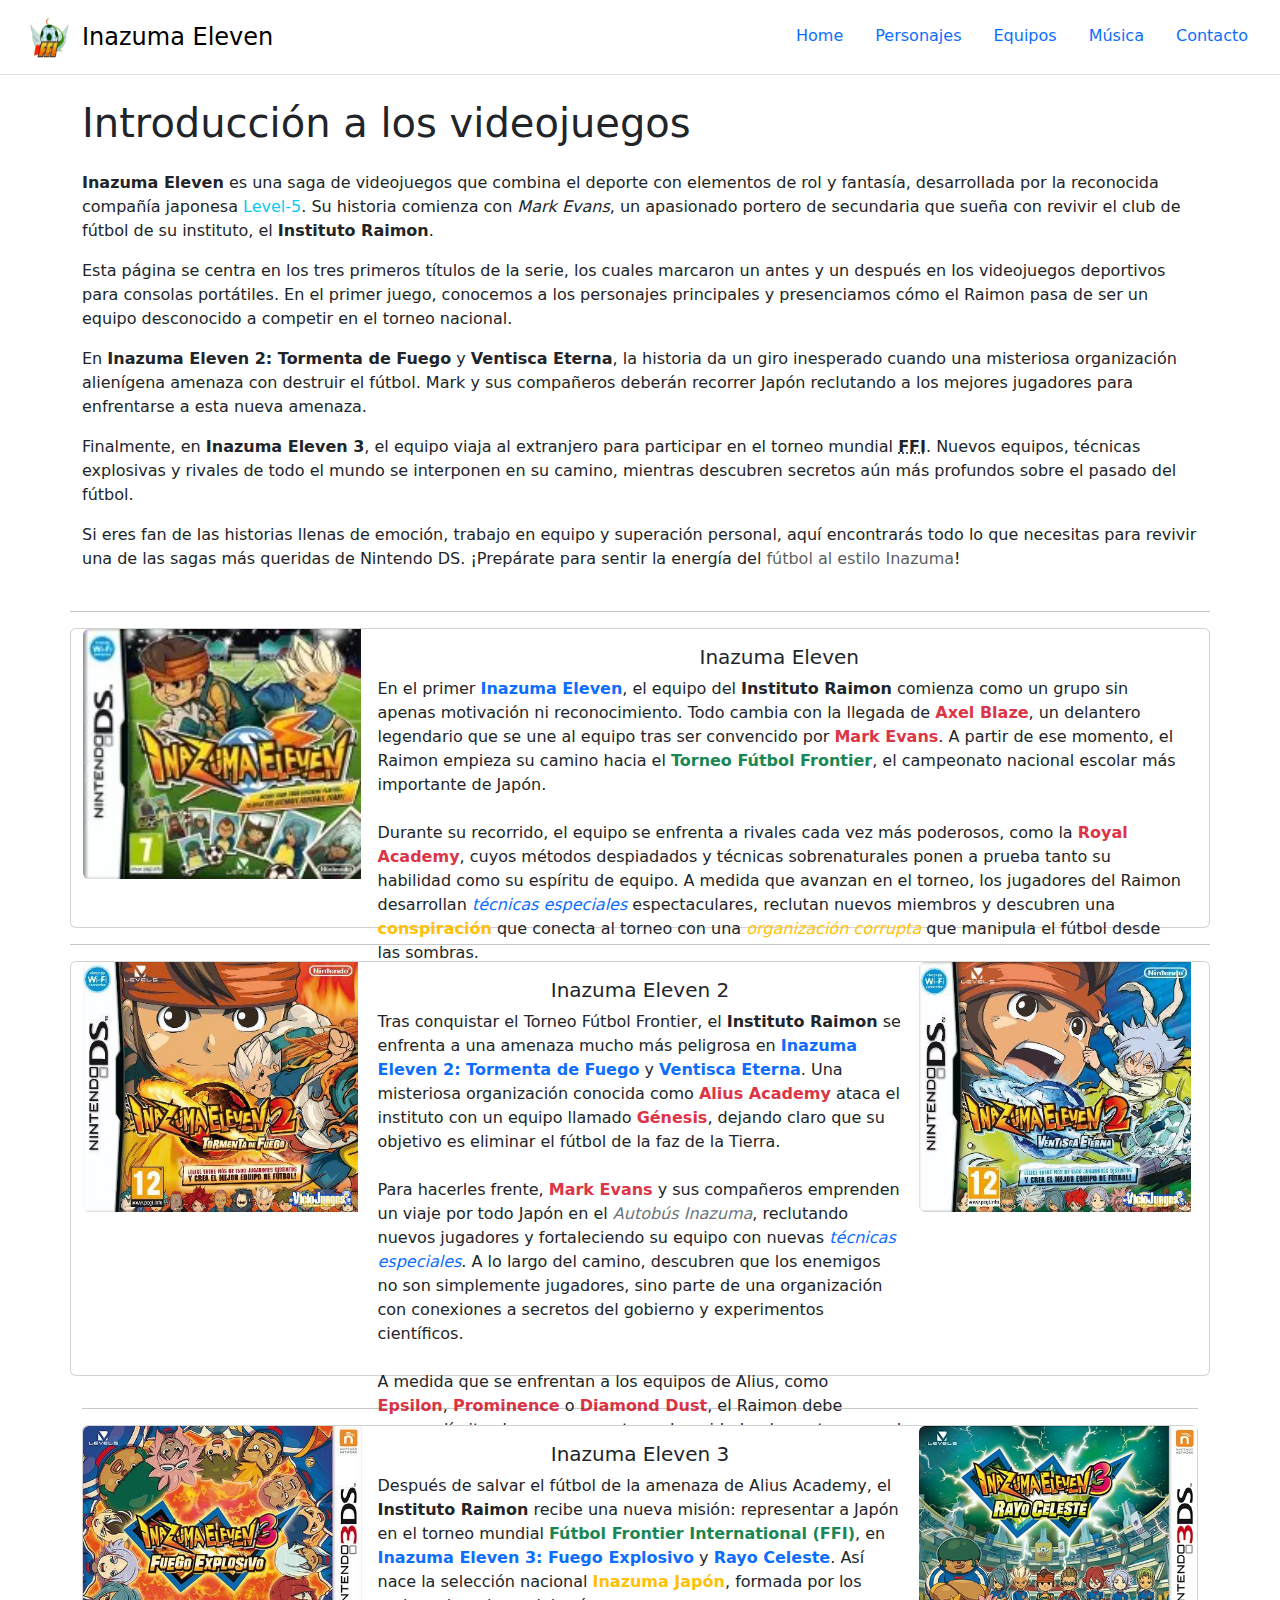
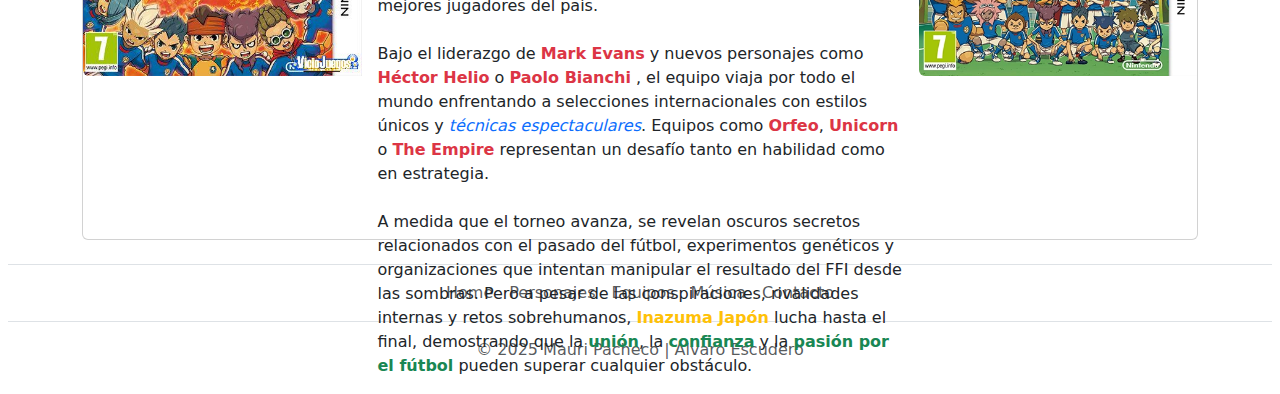
<file: index.html>
<!DOCTYPE html>
<html lang="en">

<head>
    <meta charset="UTF-8">
    <meta name="viewport" content="width=device-width, initial-scale=1.0">
    <link rel="icon" type="image/x-icon" href="img/FAVICON.png">
    <title>Inazuma Eleven</title>
    <link rel="stylesheet" href="css/bootstrap.css">
    <link rel="stylesheet" href="css/style.css">
    <script defer src="js/bootstrap.bundle.js"></script>
    <script defer src="js/script.js"></script>
</head>

<body>
    <header class="d-flex flex-wrap justify-content-center p-3 mb-4 border-bottom">
        <a href="index.html"
            class="d-flex align-items-center mb-3 mb-md-0 me-md-auto link-body-emphasis text-decoration-none">
            <img src="img/FAVICON.png" alt="Logo" width="50" height="42" class="me-2 mx-2">
            <span class="fs-4">Inazuma Eleven</span>
        </a>
        <ul class="nav nav-pills">
            <li class="nav-item">
                <a href="index.html" class="nav-link" aria-current="page">Home</a>
            </li>
            <li class="nav-item">
                <a href="personajes.html" class="nav-link">Personajes</a>
            </li>
            <li class="nav-item">
                <a href="equipos.html" class="nav-link">Equipos</a>
            </li>
            <li class="nav-item">
                <a href="musica.html" class="nav-link">Música</a>
            </li>
            <li class="nav-item">
                <a href="contacto.html" class="nav-link">Contacto</a>
            </li>
        </ul>
    </header>

    <main class="container">
        <div class="row">
            <h1>Introducción a los videojuegos</h1>
            <section class="my-3 mb-4">
                <p>
                    <span class="fw-semibold">Inazuma Eleven</span> es una saga de videojuegos que combina el deporte
                    con elementos de rol y fantasía, desarrollada por la reconocida compañía japonesa <a
                        href="https://www.level5.co.jp/vision2023/en/"
                        class="text-info text-decoration-none">Level-5</a>. Su historia comienza con <span
                        class="fst-italic">Mark
                        Evans</span>, un apasionado portero de secundaria que sueña con revivir el club de fútbol de su
                    instituto, el <span class="fw-semibold">Instituto Raimon</span>.
                </p>
                <p>
                    Esta página se centra en los tres primeros títulos de
                    la serie, los cuales marcaron un antes y un después en los videojuegos deportivos para consolas
                    portátiles. En el primer juego, conocemos a los personajes principales y presenciamos cómo el Raimon
                    pasa de ser un equipo desconocido a competir en el torneo nacional.
                </p>
                <p>
                    En <span class="fw-bold">Inazuma Eleven 2: Tormenta de Fuego</span> y <span class="fw-bold">Ventisca
                        Eterna</span>, la historia da un giro inesperado cuando una misteriosa organización alienígena
                    amenaza con destruir el fútbol. Mark y sus compañeros deberán recorrer Japón reclutando a los
                    mejores jugadores para enfrentarse a esta nueva amenaza.
                </p>
                <p>
                    Finalmente, en <span class="fw-bold">Inazuma Eleven 3</span>, el equipo viaja al extranjero para
                    participar en el torneo mundial <abbr class="fw-bold"
                        title="Fútbol Frontier Interncacional">FFI</abbr>.
                    Nuevos equipos, técnicas explosivas y rivales de todo el mundo se interponen en su camino, mientras
                    descubren secretos aún más profundos sobre el pasado del fútbol.
                </p>
                <p>
                    Si eres fan de las historias llenas de emoción, trabajo en equipo y superación personal, aquí
                    encontrarás todo lo que necesitas para revivir una de las sagas más queridas de Nintendo DS.
                    ¡Prepárate para sentir la energía del <span class="text-muted">fútbol al estilo Inazuma</span>!
                </p>
            </section>
        </div>

        <div class="row">
            <hr>
            <div class="card mb-3" style="max-height: 300px;">
                <div class="row g-0">
                    <div class="col-md-3">
                        <img src="img/Carátulas/inazumaEleven1.webp" class="inazuma1 img-fluid rounded-start"
                            alt="inazuma1">
                    </div>
                    <div class="col-md-9">
                        <div class="card-body">
                            <h5 class="card-title text-center">Inazuma Eleven</h5>
                            <p class="card-text">
                                En el primer <span class="fw-bold text-primary">Inazuma Eleven</span>, el equipo del
                                <span class="fw-bold">Instituto Raimon</span> comienza como un grupo sin apenas
                                motivación ni reconocimiento.
                                Todo cambia con la llegada de <span class="fw-bold text-danger">Axel Blaze</span>, un
                                delantero legendario
                                que se une al equipo tras ser convencido por <span class="fw-bold text-danger">Mark
                                    Evans</span>.
                                A partir de ese momento, el Raimon empieza su camino hacia el <span
                                    class="fw-bold text-success">Torneo Fútbol Frontier</span>,
                                el campeonato nacional escolar más importante de Japón.
                                <br><br>
                                Durante su recorrido, el equipo se enfrenta a rivales cada vez más poderosos, como la
                                <span class="fw-bold text-danger">Royal Academy</span>, cuyos métodos despiadados y
                                técnicas sobrenaturales ponen a prueba tanto su habilidad como su espíritu de equipo.
                                A medida que avanzan en el torneo, los jugadores del Raimon desarrollan
                                <span class="fst-italic text-primary">técnicas especiales</span> espectaculares,
                                reclutan nuevos
                                miembros y descubren una <span class="fw-bold text-warning">conspiración</span> que
                                conecta al torneo con una <span class="fst-italic text-warning">organización
                                    corrupta</span>
                                que manipula el fútbol desde las sombras.
                            </p>
                        </div>
                    </div>
                </div>
            </div>

            <hr>
            <div class="card mb-3" style="max-height: 415px;">
                <div class="row g-0">
                    <div class="col-md-3">
                        <img src="img/Carátulas/TormentaDeFuego.jpg""
                            class=" inazuma2 img-fluid rounded-start" alt="inazuma1">
                    </div>
                    <div class="col-md-6">
                        <div class="card-body">
                            <h5 class="card-title text-center">Inazuma Eleven 2</h5>
                            <p class="card-text">
                                Tras conquistar el Torneo Fútbol Frontier, el <span class="fw-bold">Instituto
                                    Raimon</span>
                                se enfrenta a una amenaza mucho más peligrosa en <span
                                    class="fw-bold text-primary">Inazuma Eleven 2: Tormenta de Fuego</span>
                                y <span class="fw-bold text-primary">Ventisca Eterna</span>. Una misteriosa organización
                                conocida como <span class="fw-bold text-danger">Alius Academy</span> ataca el instituto
                                con un equipo llamado <span class="fw-bold text-danger">Génesis</span>, dejando claro
                                que su objetivo es eliminar el fútbol de la faz de la Tierra.
                                <br><br>
                                Para hacerles frente, <span class="fw-bold text-danger">Mark Evans</span> y sus
                                compañeros emprenden un viaje por todo Japón en el <span
                                    class="fst-italic text-secondary">Autobús Inazuma</span>,
                                reclutando nuevos jugadores y fortaleciendo su equipo con nuevas <span
                                    class="fst-italic text-primary">técnicas especiales</span>.
                                A lo largo del camino, descubren que los enemigos no son simplemente jugadores, sino
                                parte de una organización
                                con conexiones a secretos del gobierno y experimentos científicos.
                                <br><br>
                                A medida que se enfrentan a los equipos de Alius, como <span
                                    class="fw-bold text-danger">Epsilon</span>,
                                <span class="fw-bold text-danger">Prominence</span> o <span
                                    class="fw-bold text-danger">Diamond Dust</span>,
                                el Raimon debe superar límites humanos, mantener la unidad y demostrar que el verdadero
                                poder del fútbol nace del
                                <span class="text-success fw-bold">trabajo en equipo</span> y la <span
                                    class="text-success fw-bold">pasión</span>.
                            </p>
                        </div>
                    </div>
                    <div class="col-md-3">
                        <img src="img/Carátulas/VentiscaEterna.jpg""
                            class=" inazuma2 img-fluid rounded-start" alt="inazuma1">
                    </div>
                </div>
            </div>
        </div>
        <hr>
        <div class="card mb-3" style="max-height: 415px;">
            <div class="row g-0">
                <div class="col-md-3">
                    <img src="img/Carátulas/FuegoExplosivo.jpg" class="inazuma3 img-fluid rounded-start" alt="inazuma1">
                </div>
                <div class="col-md-6">
                    <div class="card-body">
                        <h5 class="card-title text-center">Inazuma Eleven 3</h5>
                        <p class="card-text">
                            Después de salvar el fútbol de la amenaza de Alius Academy, el <span
                                class="fw-bold">Instituto Raimon</span>
                            recibe una nueva misión: representar a Japón en
                            el torneo mundial <span class="fw-bold text-success">Fútbol Frontier International
                                (FFI)</span>, en <span class="fw-bold text-primary">Inazuma Eleven 3: Fuego
                                Explosivo</span> y <span class="fw-bold text-primary">Rayo Celeste</span>. Así nace la
                            selección nacional <span class="fw-bold text-warning">Inazuma Japón</span>, formada por los
                            mejores jugadores del país.
                            <br><br>
                            Bajo el liderazgo de <span class="fw-bold text-danger">Mark Evans</span> y nuevos personajes
                            como <span class="fw-bold text-danger">Héctor Helio</span> o <span
                                class="fw-bold text-danger">Paolo Bianchi</span>
                            , el equipo viaja por todo el mundo
                            enfrentando a selecciones internacionales con estilos únicos y <span
                                class="fst-italic text-primary">técnicas espectaculares</span>. Equipos
                            como <span class="fw-bold text-danger">Orfeo</span>, <span
                                class="fw-bold text-danger">Unicorn</span>
                            o <span class="fw-bold text-danger">The Empire</span> representan un desafío tanto en
                            habilidad como en estrategia.
                            <br><br>
                            A medida que el torneo avanza, se revelan oscuros secretos relacionados con el pasado del
                            fútbol, experimentos genéticos y organizaciones que intentan manipular el resultado del FFI
                            desde las sombras. Pero a pesar de las conspiraciones, rivalidades internas y retos
                            sobrehumanos, <span class="fw-bold text-warning">Inazuma Japón</span> lucha hasta el final,
                            demostrando que la <span class="fw-bold text-success">unión</span>, la <span
                                class="fw-bold text-success">confianza</span>
                            y la <span class="fw-bold text-success">pasión por el fútbol</span> pueden superar cualquier
                            obstáculo.
                        </p>
                    </div>
                </div>
                <div class="col-md-3">
                    <img src="img/Carátulas/RayoCeleste.webp""
                        class=" inazuma3 img-fluid rounded-start" alt="inazuma1">
                </div>
            </div>
        </div>
    </main>
    
    <footer class="p-2">
        <ul class="nav justify-content-center border-bottom border-top p-2 mb-3">
            <li class="nav-item"><a href="index.html" class="nav-link px-2 text-body-secondary">Home</a></li>
            <li class="nav-item"><a href="personajes.html" class="nav-link px-2 text-body-secondary">Personajes</a></li>
            <li class="nav-item"><a href="equipos.html" class="nav-link px-2 text-body-secondary">Equipos</a></li>
            <li class="nav-item"><a href="musica.html" class="nav-link px-2 text-body-secondary">Música</a></li>
            <li class="nav-item"><a href="contacto.html" class="nav-link px-2 text-body-secondary">Contacto</a></li>
        </ul>
        <p class="text-center text-body-secondary">© 2025 Mauri Pacheco | Álvaro Escudero</p>
    </footer>
</body>

</html>
</file>
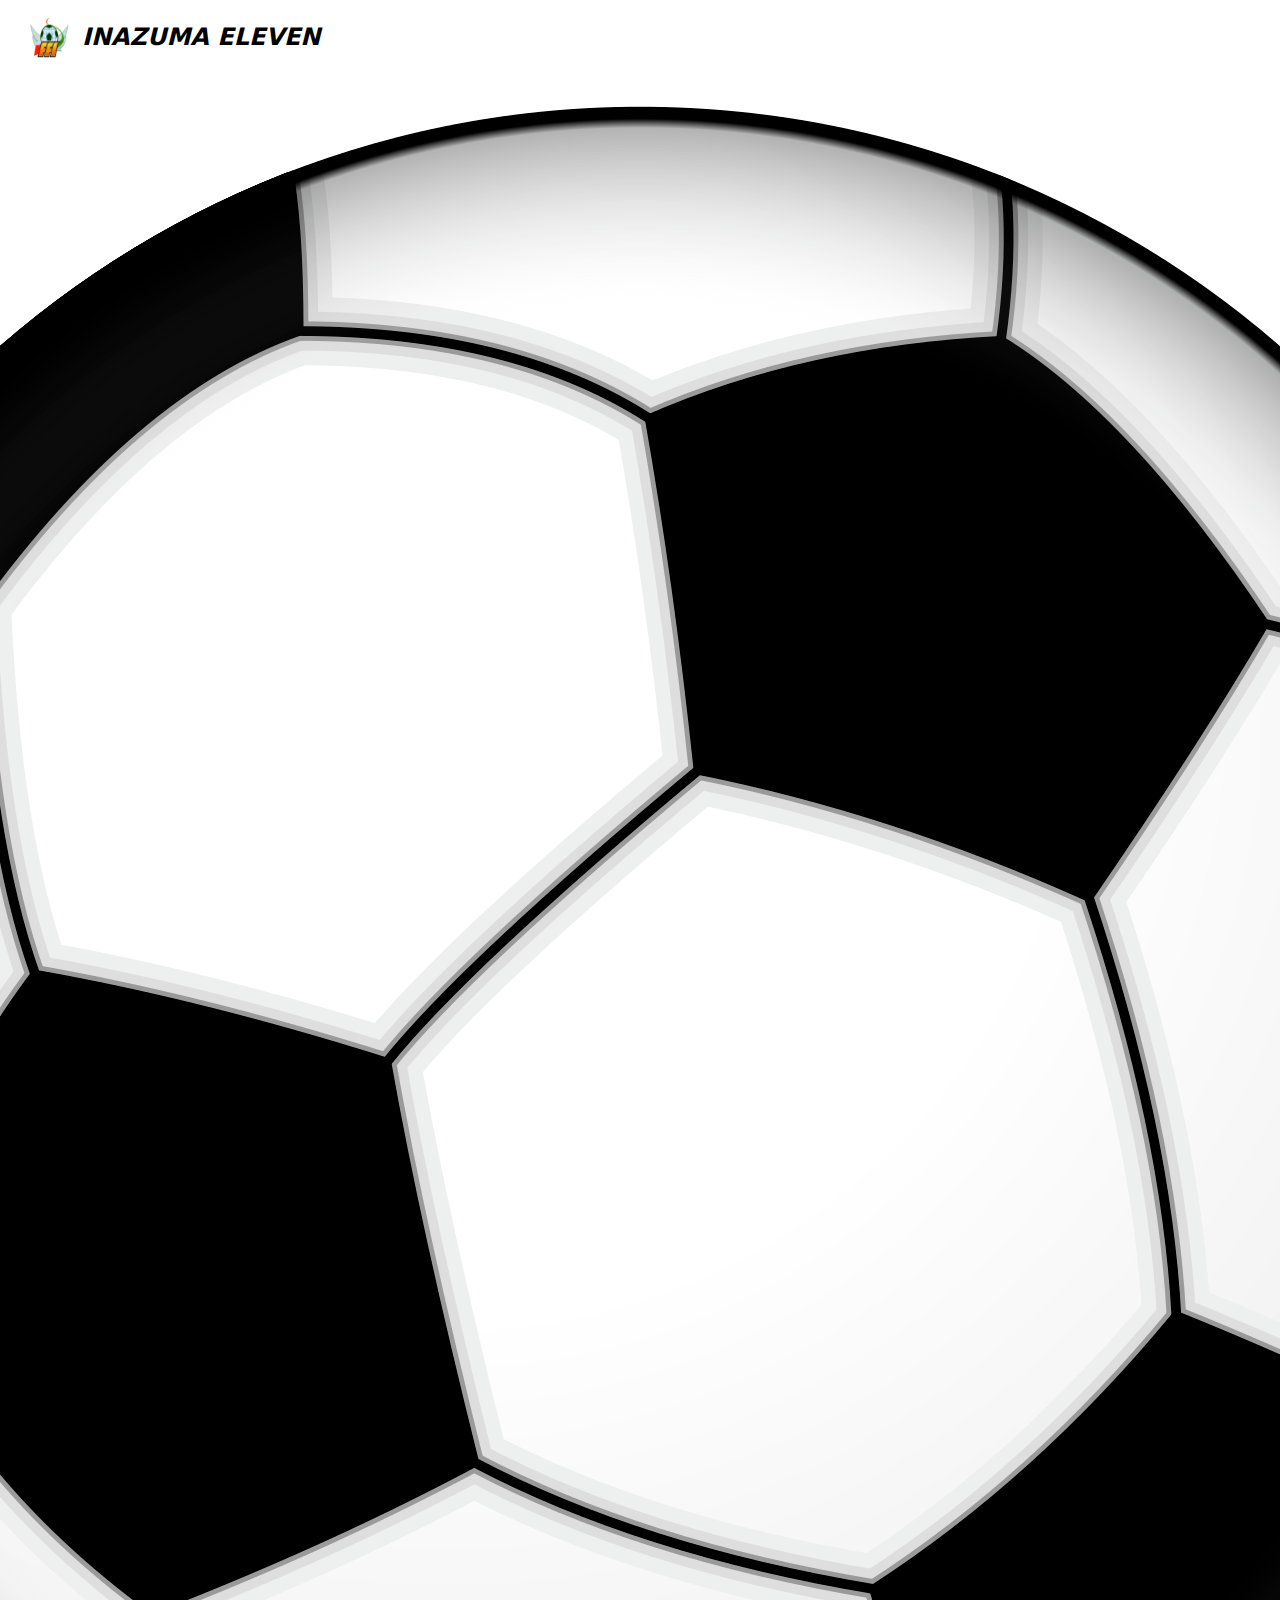
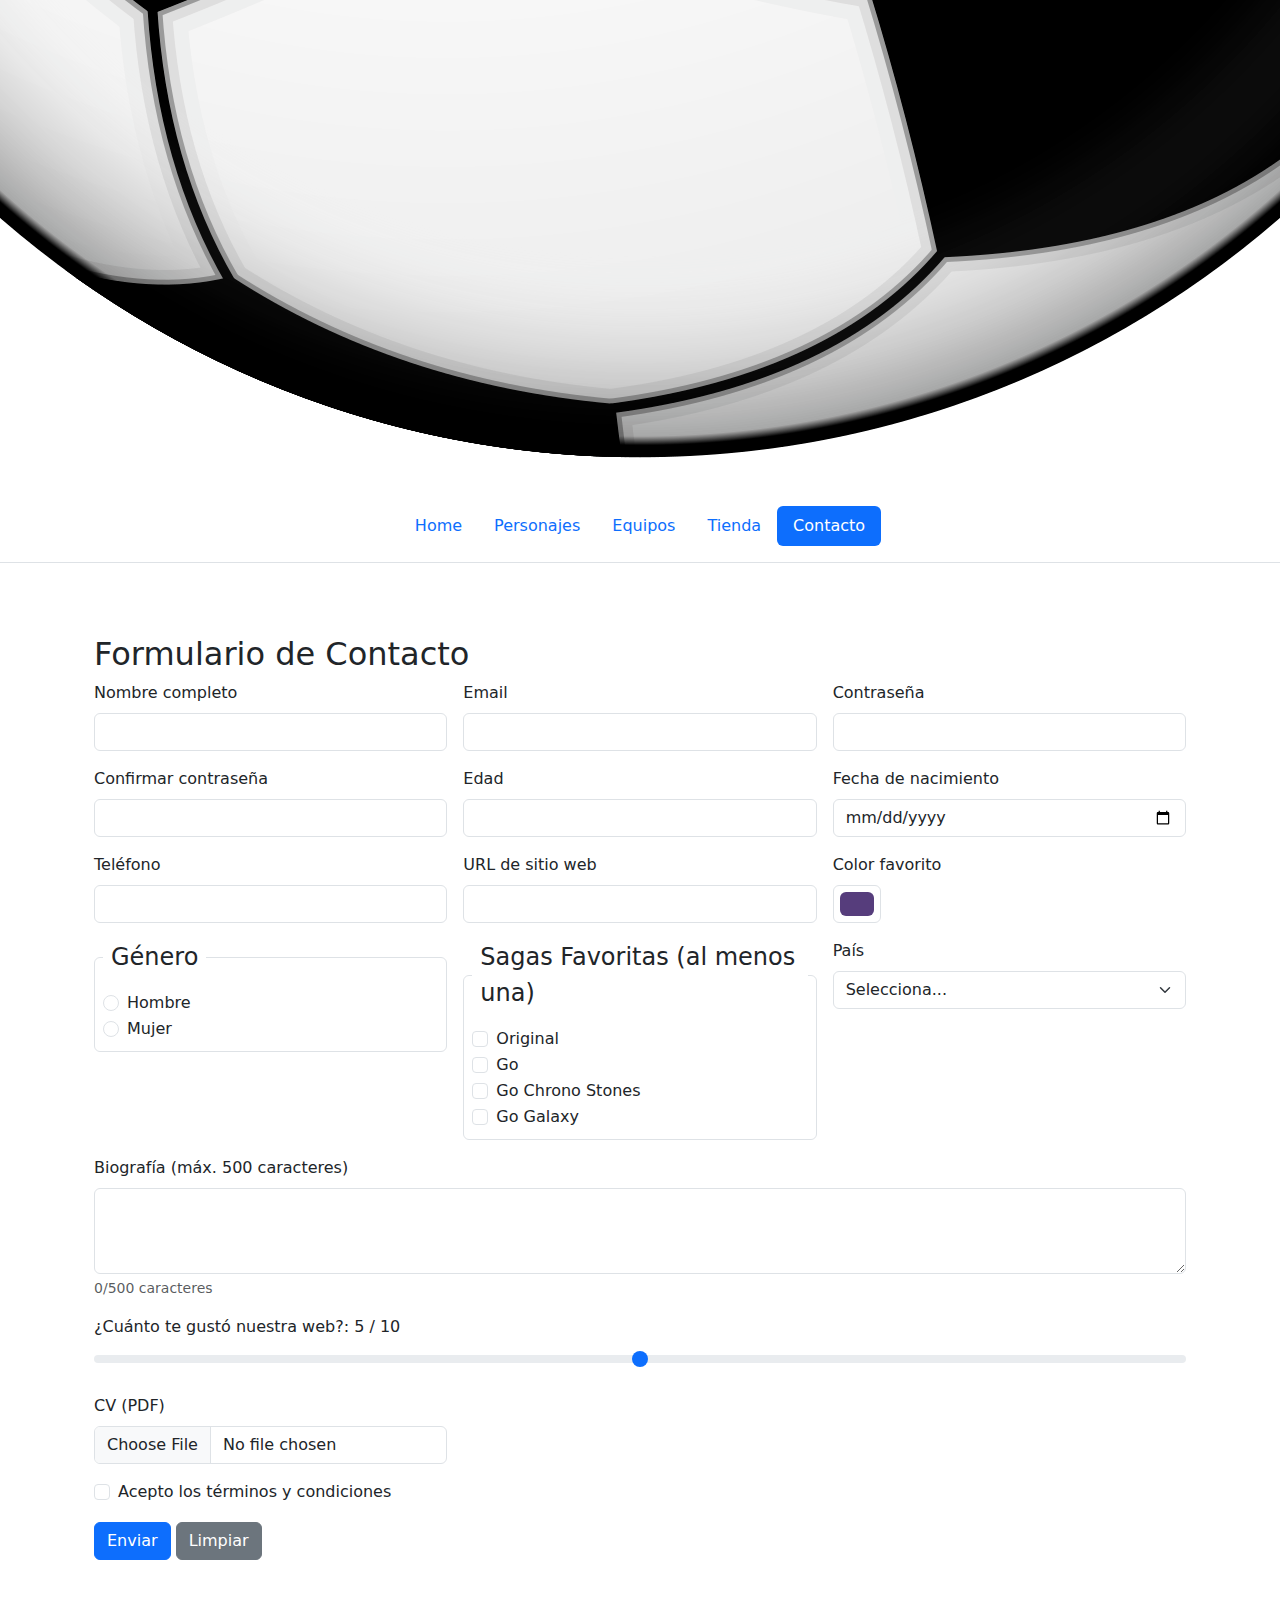
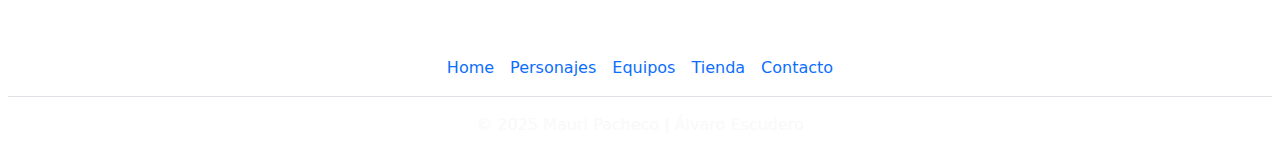
<file: contacto.html>
<!DOCTYPE html>
<html lang="en">

<head>
    <meta charset="UTF-8">
    <meta name="viewport" content="width=device-width, initial-scale=1.0">
    <link rel="icon" type="image/x-icon" href="img/FAVICON.png">
    <title>Contacto</title>
    <link rel="stylesheet" href="css/bootstrap.css">
    <link rel="stylesheet" href="css/style.css">
    <script defer src="js/bootstrap.bundle.js"></script>
    <script defer src="js/script.js"></script>
</head>

<body>
<header class="d-flex flex-wrap justify-content-center p-3 mb-4 border-bottom bg-fondo">
        <a href="index.html"
            class="d-flex align-items-center mb-3 mb-md-0 me-md-auto link-body-emphasis text-decoration-none">
            <img src="img/FAVICON.png" alt="Logo" width="50" height="42" class="me-2 mx-2">
            <span class="fs-4 fst-italic text-inazuma text-uppercase fw-bold">Inazuma Eleven</span>
        </a>
        <div class="balon-animado">
            <img src="img/Animaciones/balon.png" alt="Balón rodando" class="balon">
        </div>
        <ul class="nav nav-pills align-items-center">
            <li class="nav-item">
                <a href="index.html" class="nav-link text-link">Home</a>
            </li>
            <li class="nav-item">
                <a href="personajes.html" class="nav-link text-link">Personajes</a>
            </li>
            <li class="nav-item">
                <a href="equipos.html" class="nav-link text-link">Equipos</a>
            </li>
            <li class="nav-item">
                <a href="tienda.html" class="nav-link text-link">Tienda</a>
            </li>
            <li class="nav-item">
                <a href="contacto.html" class="nav-link active text-link">Contacto</a>
            </li>

        </ul>
    </header>

    <main>
        <div class="container my-5 p-4">
            <div class="form-container">
                <h2 class="form-title">Formulario de Contacto</h2>
                <form class="row g-3 needs-validation" novalidate>
                    <!-- Nombre completo -->
                    <div class="col-12 col-sm-12 col-md-6 col-lg-4">
                        <label for="nombre" class="form-label">Nombre completo</label>
                        <input type="text" class="form-control" id="nombre" required minlength="3">
                        <div class="invalid-feedback">
                            Por favor ingrese su nombre completo (mínimo 3 caracteres).
                        </div>
                    </div>

                    <!-- Email -->
                    <div class="col-12 col-sm-12 col-md-6 col-lg-4">
                        <label for="email" class="form-label">Email</label>
                        <input type="email" class="form-control" id="email" required>
                        <div class="invalid-feedback">
                            Por favor ingrese un email válido.
                        </div>
                    </div>

                    <!-- Contraseña -->
                    <div class="col-12 col-sm-12 col-md-6 col-lg-4">
                        <label for="pass" class="form-label">Contraseña</label>
                        <input type="password" class="form-control" id="pass" required minlength="8">
                        <div class="invalid-feedback">
                            La contraseña debe tener al menos 8 caracteres.
                        </div>
                    </div>

                    <!-- Confirmar contraseña -->
                    <div class="col-12 col-sm-12 col-md-6 col-lg-4">
                        <label for="pass2" class="form-label">Confirmar contraseña</label>
                        <input type="password" class="form-control" id="pass2" required>
                        <div class="invalid-feedback">
                            Las contraseñas no coinciden.
                        </div>
                    </div>

                    <!-- Edad -->
                    <div class="col-12 col-sm-12 col-md-6 col-lg-4">
                        <label for="edad" class="form-label">Edad</label>
                        <input type="number" class="form-control" id="edad" required min="18" max="120">
                        <div class="invalid-feedback">
                            Debe tener entre 18 y 120 años.
                        </div>
                    </div>

                    <!-- Fecha de nacimiento -->
                    <div class="col-12 col-sm-12 col-md-6 col-lg-4">
                        <label for="fecha_nac" class="form-label">Fecha de nacimiento</label>
                        <input type="date" class="form-control" id="fecha_nac" required>
                        <div class="invalid-feedback">
                            Por favor ingrese su fecha de nacimiento.
                        </div>
                    </div>

                    <!-- Teléfono -->
                    <div class="col-12 col-sm-12 col-md-6 col-lg-4">
                        <label for="telefono" class="form-label">Teléfono</label>
                        <input type="tel" class="form-control" id="telefono" pattern="[0-9]{9}">
                        <div class="invalid-feedback">
                            Ingrese un número de teléfono válido (9 dígitos).
                        </div>
                    </div>

                    <!-- URL de sitio web -->
                    <div class="col-12 col-sm-12 col-md-6 col-lg-4">
                        <label for="url" class="form-label">URL de sitio web</label>
                        <input type="url" class="form-control" id="url">
                        <div class="invalid-feedback">
                            Ingrese una URL válida (opcional).
                        </div>
                    </div>

                    <!-- Color favorito -->
                    <div class="col-12 col-sm-12 col-md-6 col-lg-4">
                        <label for="color" class="form-label">Color favorito</label>
                        <input type="color" class="form-control form-control-color" id="color" value="#563d7c">
                    </div>

                    <!-- Género -->
                    <div class="col-12 col-sm-12 col-md-6 col-lg-4">
                        <fieldset class="border p-2 rounded">
                            <legend class="float-none w-auto px-2">Género</legend>
                            <div class="form-check">
                                <input class="form-check-input" type="radio" name="genero" id="hombre" value="hombre"
                                    required>
                                <label class="form-check-label" for="hombre">
                                    Hombre
                                </label>
                            </div>
                            <div class="form-check">
                                <input class="form-check-input" type="radio" name="genero" id="mujer" value="mujer">
                                <label class="form-check-label" for="mujer">
                                    Mujer
                                </label>
                            </div>
                            
                            <div class="invalid-feedback">
                                Por favor seleccione su género.
                            </div>
                        </fieldset>
                    </div>

                    <!-- Sagas Favoritas -->
                    <div class="col-12 col-sm-12 col-md-6 col-lg-4">
                        <fieldset class="border p-2 rounded saga-fieldset">
                            <legend class="float-none w-auto px-2">Sagas Favoritas (al menos una)</legend>
                            <div class="form-check">
                                <input class="form-check-input saga" type="checkbox" id="original" value="original">
                                <label class="form-check-label" for="original">
                                    Original
                                </label>
                            </div>
                            <div class="form-check">
                                <input class="form-check-input saga" type="checkbox" id="go" value="go">
                                <label class="form-check-label" for="go">
                                    Go
                                </label>
                            </div>
                            <div class="form-check">
                                <input class="form-check-input saga" type="checkbox" id="gochronostones"
                                    value="gochronostones">
                                <label class="form-check-label" for="gochronostones">
                                    Go Chrono Stones
                                </label>
                            </div>
                            <div class="form-check">
                                <input class="form-check-input saga" type="checkbox" id="gogalaxy" value="gogalaxy">
                                <label class="form-check-label" for="gogalaxy">
                                    Go Galaxy
                                </label>
                            </div>
                            <div class="invalid-feedback">
                                Por favor seleccione al menos una saga.
                            </div>
                        </fieldset>
                    </div>

                    <!-- País -->
                    <div class="col-12 col-sm-12 col-md-6 col-lg-4">
                        <label for="pais" class="form-label">País</label>
                        <select class="form-select" id="pais" required>
                            <option value="" selected disabled>Selecciona...</option>
                            <option value="es">España</option>
                            <option value="mx">México</option>
                            <option value="ar">Argentina</option>
                            <option value="co">Colombia</option>
                            <option value="pe">Perú</option>
                            <option value="cl">Chile</option>
                            <option value="ve">Venezuela</option>
                            <option value="otro">Otro</option>
                        </select>
                        <div class="invalid-feedback">
                            Por favor seleccione un país.
                        </div>
                    </div>

                    <!-- Biografía -->
                    <div class="col-12">
                        <label for="bio" class="form-label">Biografía (máx. 500 caracteres)</label>
                        <textarea class="form-control" id="bio" rows="3" maxlength="500"></textarea>
                        <div class="form-text">
                            <span id="contador">0</span>/500 caracteres
                        </div>
                    </div>

                    <!-- Nivel de satisfacción del usuario -->
                    <div class="col-12">
                        <label for="satisfaccion" class="form-label">¿Cuánto te gustó nuestra web?: <span
                                id="satisfaccion-valor">5</span> / 10</label>
                        <input type="range" class="form-range" min="0" max="10" step="1" id="satisfaccion" value="5">
                    </div>




                    <!-- CV (PDF) -->
                    <div class="col-12 col-sm-12 col-md-6 col-lg-4">
                        <label for="cv" class="form-label">CV (PDF)</label>
                        <input type="file" class="form-control" id="cv" accept=".pdf" required>
                        <div class="invalid-feedback">
                            Por favor suba su CV en formato PDF.
                        </div>
                    </div>

                    <!-- Botones -->
                    <div class="col-12">
                        <div class="form-check">
                            <input class="form-check-input" type="checkbox" id="terminos" required>
                            <label class="form-check-label" for="terminos">
                                Acepto los términos y condiciones
                            </label>
                            <div class="invalid-feedback">
                                Debe aceptar los términos y condiciones.
                            </div>
                        </div>
                    </div>

                    <div class="col-12">
                        <button class="btn btn-primary" type="submit">Enviar</button>
                        <button class="btn btn-secondary" type="reset">Limpiar</button>
                    </div>
                </form>
            </div>
        </div>
    </main>

  <footer class="p-2 bg-fondo">
        <ul class="nav justify-content-center border-bottom p-2 mb-3">
            <li class="nav-item"><a href="index.html" class="nav-link px-2 text-link">Home</a></li>
            <li class="nav-item"><a href="personajes.html" class="nav-link px-2 text-link">Personajes</a></li>
            <li class="nav-item"><a href="equipos.html" class="nav-link px-2 text-link">Equipos</a></li>
            <li class="nav-item"><a href="tienda.html" class="nav-link px-2 text-link">Tienda</a></li>
            <li class="nav-item"><a href="contacto.html" class="nav-link px-2 text-link">Contacto</a></li>
        </ul>
        <p class="text-center text-light">© 2025 Mauri Pacheco | Álvaro Escudero</p>
    </footer>
</body>

</html>
</file>
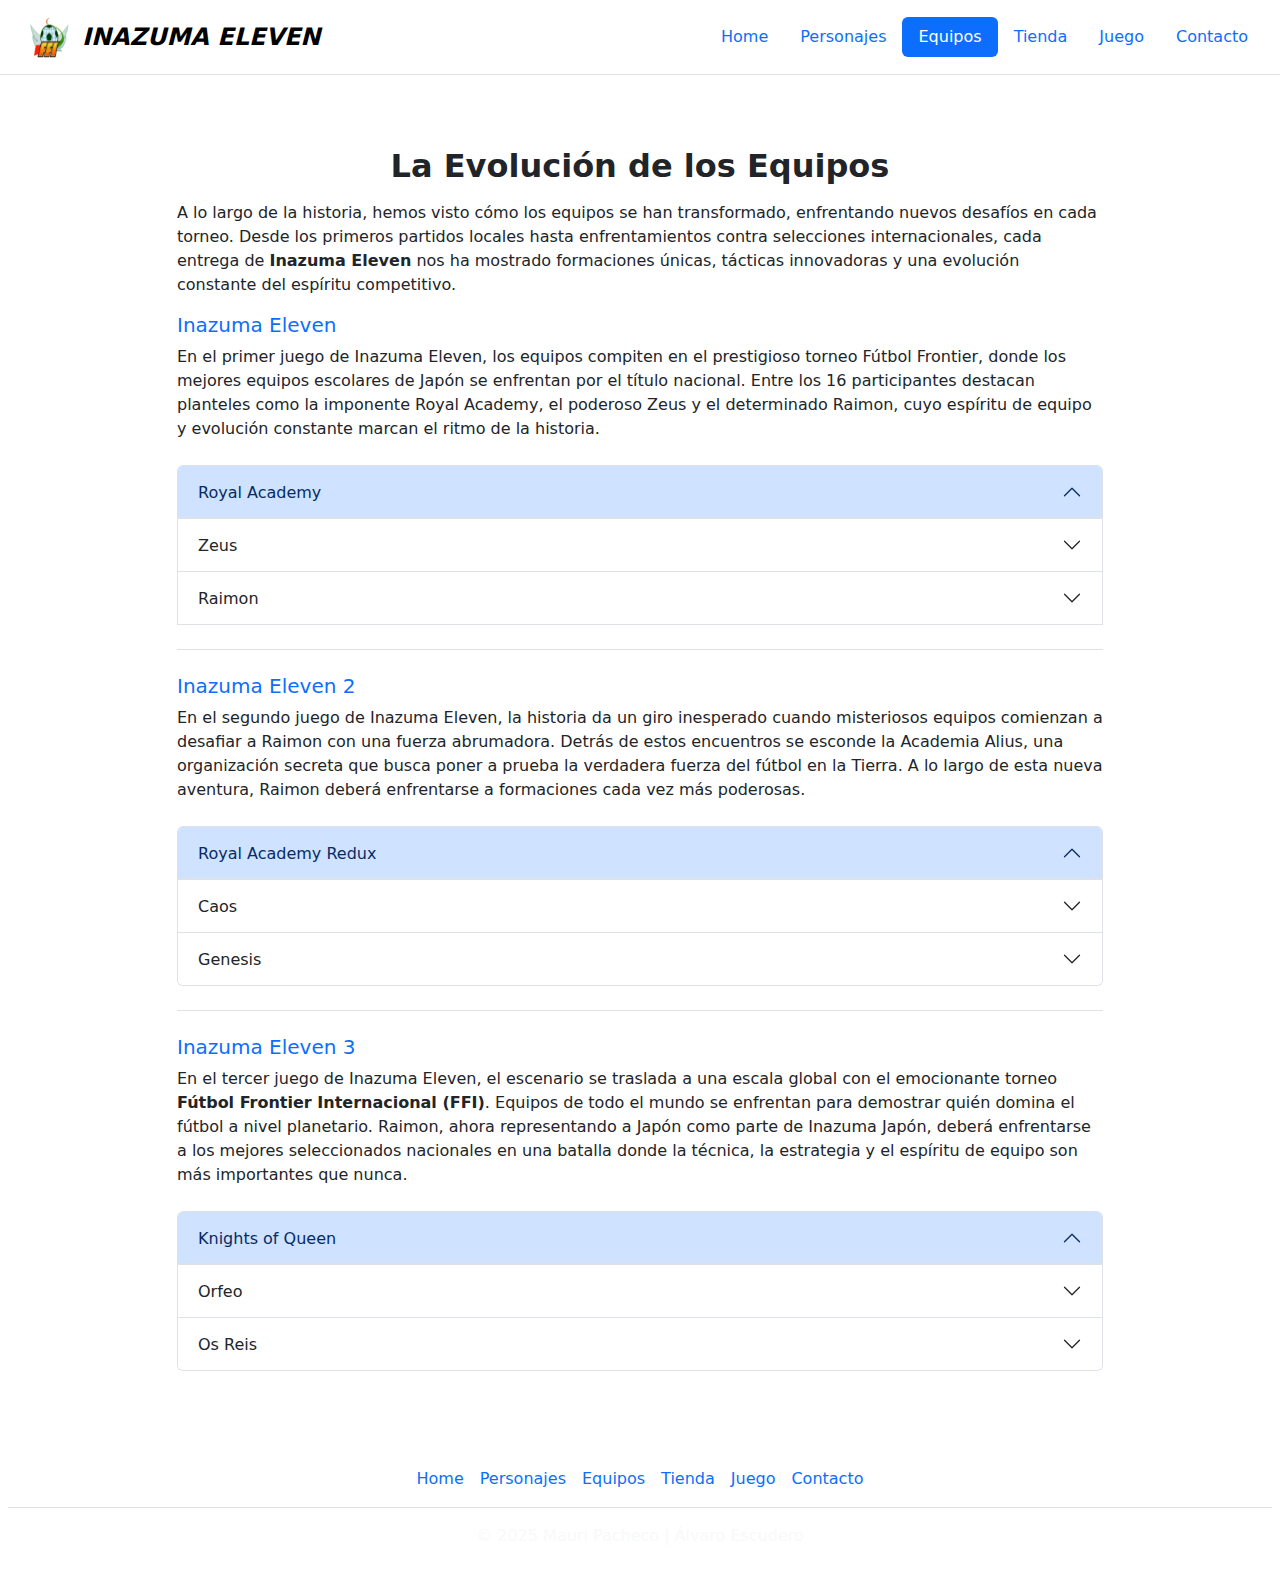
<file: equipos.html>
<!DOCTYPE html>
<html lang="en">

<head>
    <meta charset="UTF-8">
    <meta name="viewport" content="width=device-width, initial-scale=1.0">
    <link rel="icon" type="image/x-icon" href="img/FAVICON.png">
    <title>Equipos</title>
    <link rel="stylesheet" href="css/bootstrap.css">
    <link rel="stylesheet" href="css/style.css">
    <script defer src="js/bootstrap.bundle.js"></script>
    <script defer src="js/script.js"></script>
</head>

<body>
    <header class="d-flex flex-wrap justify-content-center p-3 mb-4 border-bottom bg-fondo">
        <a href="index.html"
            class="d-flex align-items-center mb-3 mb-md-0 me-md-auto link-body-emphasis text-decoration-none">
            <img src="img/FAVICON.png" alt="Logo" width="50" height="42" class="me-2 mx-2">
            <span class="fs-4 fst-italic text-inazuma text-uppercase fw-bold">Inazuma Eleven</span>
        </a>

        <ul class="nav nav-pills align-items-center">
            <li class="nav-item">
                <a href="index.html" class="nav-link text-link">Home</a>
            </li>
            <li class="nav-item">
                <a href="personajes.html" class="nav-link text-link">Personajes</a>
            </li>
            <li class="nav-item">
                <a href="equipos.html" class="nav-link active text-link">Equipos</a>
            </li>
            <li class="nav-item">
                <a href="tienda.html" class="nav-link text-link">Tienda</a>
            </li>
            <li class="nav-item">
                <a href="juego.html" class="nav-link text-link">Juego</a>
            </li>
            <li class="nav-item">
                <a href="contacto.html" class="nav-link text-link">Contacto</a>
            </li>

        </ul>
    </header>

    <main class="container my-5">

        <!-- Sección introductoria sobre la evolución de los equipos -->
        <section id="intro-equipos" class="py-4">
            <div class="row justify-content-center">
                <div class="col-lg-10">
                    <h2 class="fw-bold text-center">La Evolución de los Equipos</h2>
                    <p class="my-3">
                        A lo largo de la historia, hemos visto cómo los equipos se han transformado, enfrentando
                        nuevos desafíos en cada torneo. Desde los primeros partidos locales hasta enfrentamientos contra
                        selecciones internacionales, cada entrega de <strong>Inazuma Eleven</strong> nos ha mostrado
                        formaciones únicas, tácticas innovadoras y una evolución constante del espíritu competitivo.
                    </p>

                    <!-- Contenedor de la línea temporal de los equipos con sus descripciones -->
                    <div class="timeline-intro">
                        <!-- Equipo destacado en la primera entrega -->
                        <div class="timeline-item mb-4">
                            <h4 class="h5 text-primary">Inazuma Eleven</h4>
                            <p>En el primer juego de Inazuma Eleven, los equipos compiten en el prestigioso torneo
                                Fútbol Frontier, donde los mejores equipos escolares de Japón se enfrentan por el
                                título
                                nacional. Entre los 16 participantes destacan planteles como la imponente Royal
                                Academy,
                                el poderoso Zeus y el determinado Raimon, cuyo espíritu de equipo y evolución
                                constante
                                marcan el ritmo de la historia.</p>
                        </div>
                        <div class="accordion" id="accordionPanelsStayOpenExample">
                            <div class="accordion-item">
                                <!-- Royal Academy -->
                                <h2 class="accordion-header">
                                    <button class="accordion-button" type="button" data-bs-toggle="collapse"
                                        data-bs-target="#panelsStayOpen-collapseRoyalAcademy" aria-expanded="false"
                                        aria-controls="panelsStayOpen-collapseRoyalAcademy">
                                        Royal Academy
                                    </button>
                                </h2>
                                <div id="panelsStayOpen-collapseRoyalAcademy" class="accordion-collapse collapse">
                                    <div class="row g-0 bg-body-secondary position-relative">
                                        <div class="col-md-6 mb-md-0 p-md-4">
                                            <img src="img/Equipos/EquipoRoyal.webp"
                                                class="w-100 rounded-2 mx-auto d-block" alt="EquipoRoyal">
                                        </div>

                                        <!-- Imagen del equipo -->
                                        <div class="col-md-6 p-4 ps-md-0">
                                            <div class="d-flex justify-content-center mb-3">

                                                <img src="img/Equipos/Escudo_-_Royal_Academy.webp"
                                                    class="escudo w-25 rounded-2" alt="EscudoRoyal">
                                            </div>
                                            <p> <img src="img/Capi.webp" alt="Icono informativo" class="wiki-tooltip"
                                                    data-bs-toggle="tooltip" data-bs-placement="top"
                                                    title="Daniel Hatch">
                                                Conocida por su juego frío, calculador y altamente técnico, la Royal
                                                Academy es uno de los equipos más temidos del torneo. Bajo la dirección
                                                del
                                                enigmático director Ray Dark, dominan con estrategias implacables y
                                                jugadores de élite. Representan el primer gran obstáculo para el equipo
                                                Raimon en su camino al Fútbol Frontier.</p>
                                            <a href="https://inazuma.fandom.com/es/wiki/Royal_Academy" class="">Wiki
                                                Royal Academy</a>

                                        </div>
                                    </div>
                                </div>
                            </div>

                            <!-- Zeus -->
                            <div class="accordion-item">
                                <h2 class="accordion-header">
                                    <button class="accordion-button collapsed" type="button" data-bs-toggle="collapse"
                                        data-bs-target="#panelsStayOpen-collapseZeus" aria-expanded="false"
                                        aria-controls="panelsStayOpen-collapseZeus">
                                        Zeus
                                    </button>
                                </h2>
                                <div id="panelsStayOpen-collapseZeus" class="accordion-collapse collapse">
                                    <div class="row g-0 bg-body-secondary position-relative">
                                        <div class="col-md-6 mb-md-0 p-md-4">
                                            <img src="img/Equipos/EquipoZeus.webp"
                                                class="w-100 rounded-2 mx-auto d-block" alt="EquipoZeus">
                                        </div>
                                        <div class="col-md-6 p-4 ps-md-0">
                                            <div class="d-flex justify-content-center mb-3">
                                                <img src="img/Equipos/Escudo_Zeus.webp" class="escudo w-25 rounded-2"
                                                    alt="EscudoZeus">
                                            </div>
                                            <p><img src="img/Capi.webp" alt="Icono informativo" class="wiki-tooltip"
                                                    data-bs-toggle="tooltip" data-bs-placement="top" title="Byron Love">
                                                El equipo Zeus es el último y más temido rival del Fútbol Frontier. Con
                                                una
                                                apariencia angelical y
                                                habilidades que rozan lo sobrenatural, arrasan a sus oponentes con
                                                técnicas
                                                devastadoras. Liderados
                                                por el carismático Byron Love, su fuerza está envuelta en un aura de
                                                misterio y manipulación,
                                                siendo la barrera final que Raimon debe superar para alcanzar la gloria.
                                            </p>
                                            <a href="https://inazuma.fandom.com/es/wiki/Zeus" class="">Wiki Zeus</a>
                                        </div>
                                    </div>
                                </div>
                            </div>

                            <!-- Raimon -->
                            <div class="accordion-item">
                                <h2 class="accordion-header">
                                    <button class="accordion-button collapsed" type="button" data-bs-toggle="collapse"
                                        data-bs-target="#panelsStayOpen-collapseRaimon" aria-expanded="false"
                                        aria-controls="panelsStayOpen-collapseRaimon">
                                        Raimon
                                    </button>
                                </h2>
                                <div id="panelsStayOpen-collapseRaimon" class="accordion-collapse collapse">
                                    <div class="row g-0 bg-body-secondary position-relative">
                                        <div class="col-md-6 mb-md-0 p-md-4">
                                            <img src="img/Equipos/EquipoRaimon.webp"
                                                class="w-100 rounded-2 mx-auto d-block" alt="EquipoRaimon">
                                        </div>
                                        <div class="col-md-6 p-4 ps-md-0">
                                            <div class="d-flex justify-content-center mb-3">
                                                <img src="img/Equipos/EscudoRaimon.webp" class="escudo w-25 rounded-2"
                                                    alt="EscudoRaimon">
                                            </div>
                                            <p><img src="img/Capi.webp" alt="Icono informativo" class="wiki-tooltip"
                                                    data-bs-toggle="tooltip" data-bs-placement="top" title="Mark Evans">
                                                El equipo Raimon es el corazón de la historia. Lo que comienza como un
                                                club
                                                de fútbol con pocos
                                                recursos y escasa experiencia, se transforma en un grupo unido y
                                                decidido a
                                                conquistar el Fútbol
                                                Frontier. Guiados por el apasionado capitán Endou Mamoru, destacan por
                                                su
                                                perseverancia, amistad y
                                                crecimiento constante frente a desafíos cada vez mayores.</p>
                                            <a href="https://inazuma.fandom.com/es/wiki/Raimon" class="">Wiki Raimon</a>
                                        </div>
                                    </div>
                                </div>
                            </div>

                            <br>
                            <div class="border-bottom mb-4"></div>

                            <div class="timeline-item my-4">
                                <h4 class="h5 text-primary">Inazuma Eleven 2</h4>
                                <p>En el segundo juego de Inazuma Eleven, la historia da un giro inesperado cuando
                                    misteriosos equipos comienzan a desafiar a Raimon con una fuerza abrumadora. Detrás
                                    de estos encuentros se esconde la Academia Alius, una organización secreta que
                                    busca poner a prueba la verdadera fuerza del fútbol en la Tierra. A lo largo de esta
                                    nueva aventura, Raimon deberá enfrentarse a formaciones cada vez más poderosas.</p>
                            </div>

                            <div class="accordion" id="accordionPanelsStayOpenExample">

                                <!-- Royal Academy Redux -->
                                <div class="accordion-item">
                                    <h2 class="accordion-header">
                                        <button class="accordion-button" type="button" data-bs-toggle="collapse"
                                            data-bs-target="#panelsStayOpen-collapseRedux" aria-expanded="false"
                                            aria-controls="panelsStayOpen-collapseRedux">
                                            Royal Academy Redux
                                        </button>
                                    </h2>
                                    <div id="panelsStayOpen-collapseRedux" class="accordion-collapse collapse">
                                        <div class="row g-0 bg-body-secondary position-relative">
                                            <div class="col-md-6 mb-md-0 p-md-4">
                                                <img src="img/Equipos/Equipo_-_Royal_Academy_Redux.webp"
                                                    class="w-100 rounded-2 mx-auto d-block object-fit-contain"
                                                    alt="EquipoRoyalRedux">
                                            </div>
                                            <div class="col-md-6 p-4 ps-md-0">
                                                <div class="d-flex justify-content-center mb-3">
                                                    <img src="img/Equipos/Escudo_-_Royal_Academy_Redux.webp"
                                                        class="escudo w-25 rounded-2" alt="EscudoRoyalRedux">
                                                </div>
                                                <p><img src="img/Capi.webp" alt="Icono informativo" class="wiki-tooltip"
                                                        data-bs-toggle="tooltip" data-bs-placement="top"
                                                        title="Caleb Stonewall"> La Royal Academy Redux marca el inicio
                                                    de los desafíos impuestos por
                                                    la Academia Alius. Aunque toma el nombre de la antigua Royal
                                                    Academy, esta versión mejorada es más agresiva, veloz y poderosa. Su
                                                    aparición desconcierta a todos, y su repentino ataque al club Raimon
                                                    desencadena una nueva etapa en la historia del fútbol.</p>
                                                <a href="https://inazuma.fandom.com/es/wiki/Royal_Academy_Redux"
                                                    class="">Wiki Royal Redux</a>
                                            </div>
                                        </div>
                                    </div>
                                </div>

                                <!-- Caos -->
                                <div class="accordion-item">
                                    <h2 class="accordion-header">
                                        <button class="accordion-button collapsed" type="button"
                                            data-bs-toggle="collapse" data-bs-target="#panelsStayOpen-collapseCaos"
                                            aria-expanded="false" aria-controls="panelsStayOpen-collapseCaos">
                                            Caos
                                        </button>
                                    </h2>
                                    <div id="panelsStayOpen-collapseCaos" class="accordion-collapse collapse">
                                        <div class="row g-0 bg-body-secondary position-relative">
                                            <div class="col-md-6 mb-md-0 p-md-4">
                                                <img src="img/Equipos/Equipo_Chaos.webp"
                                                    class="w-100 rounded-2 mx-auto d-block" alt="EquipoCaos">
                                            </div>
                                            <div class="col-md-6 p-4 ps-md-0">
                                                <div class="d-flex justify-content-center mb-3">
                                                    <img src="img/Equipos/Escudo_Caos.webp"
                                                        class="escudo w-25 rounded-2" alt="EscudoCaos">
                                                </div>
                                                <p><img src="img/Capi.webp" alt="Icono informativo" class="wiki-tooltip"
                                                        data-bs-toggle="tooltip" data-bs-placement="top"
                                                        title="Claude Beacons"> Caos es uno de los equipos más
                                                    destructivos enviados por la Academia
                                                    Alius. Su estilo de juego es brutal y carente de compasión, y cada
                                                    uno de sus miembros destaca por su fuerza física y técnicas de alto
                                                    impacto. Enfrentarlos representa una prueba de resistencia total
                                                    para Raimon.</p>
                                                <a href="https://inazuma.fandom.com/es/wiki/Caos" class="">Wiki Caos</a>
                                            </div>
                                        </div>
                                    </div>
                                </div>

                                <!-- Genesis -->
                                <div class="accordion-item">
                                    <h2 class="accordion-header">
                                        <button class="accordion-button collapsed" type="button"
                                            data-bs-toggle="collapse" data-bs-target="#panelsStayOpen-collapseGenesis"
                                            aria-expanded="false" aria-controls="panelsStayOpen-collapseGenesis">
                                            Genesis
                                        </button>
                                    </h2>
                                    <div id="panelsStayOpen-collapseGenesis" class="accordion-collapse collapse">
                                        <div class="row g-0 bg-body-secondary position-relative">
                                            <div class="col-md-6 mb-md-0 p-md-4">
                                                <img src="img/Equipos/Equipo_Genesis.webp"
                                                    class="w-100 rounded-2 mx-auto d-block" alt="EquipoGenesis">
                                            </div>
                                            <div class="col-md-6 p-4 ps-md-0">
                                                <div class="d-flex justify-content-center mb-3">
                                                    <img src="img/Equipos/Escudo_Genesis.webp"
                                                        class="escudo w-25 rounded-2" alt="EscudoGenesis">
                                                </div>
                                                <p><img src="img/Capi.webp" alt="Icono informativo" class="wiki-tooltip"
                                                        data-bs-toggle="tooltip" data-bs-placement="top" title="Xene">
                                                    Genesis es el equipo más poderoso de la Academia Alius. Liderados
                                                    por
                                                    el enigmático Gran, sus habilidades están a otro nivel, con técnicas
                                                    casi imposibles de detener. Representan la culminación del plan de
                                                    Alius para dominar el fútbol, y el enfrentamiento con Raimon marcará
                                                    el destino de ambos mundos.</p>
                                                <a href="https://inazuma.fandom.com/es/wiki/Genesis" class="">Wiki
                                                    Genesis</a>
                                            </div>
                                        </div>
                                    </div>
                                </div>

                            </div>

                            <br>
                            <div class="border-bottom mb-4"></div>

                            <div class="timeline-item my-4">
                                <h4 class="h5 text-primary">Inazuma Eleven 3</h4>
                                <p>En el tercer juego de Inazuma Eleven, el escenario se traslada a una escala global
                                    con el emocionante torneo
                                    <strong>Fútbol Frontier Internacional (FFI)</strong>. Equipos de todo el mundo se
                                    enfrentan para demostrar
                                    quién domina el fútbol a nivel planetario. Raimon, ahora representando a Japón como
                                    parte de Inazuma Japón,
                                    deberá enfrentarse a los mejores seleccionados nacionales en una batalla donde la
                                    técnica, la estrategia y
                                    el espíritu de equipo son más importantes que nunca.
                                </p>
                            </div>

                            <div class="accordion" id="accordionPanelsStayOpenFFI">

                                <!-- Knights of Queen -->
                                <div class="accordion-item">
                                    <h2 class="accordion-header">
                                        <button class="accordion-button" type="button" data-bs-toggle="collapse"
                                            data-bs-target="#collapseKnights" aria-expanded="false"
                                            aria-controls="collapseKnights">
                                            Knights of Queen
                                        </button>
                                    </h2>
                                    <div id="collapseKnights" class="accordion-collapse collapse">
                                        <div class="row g-0 bg-body-secondary position-relative">
                                            <div class="col-md-6 mb-md-0 p-md-4">
                                                <img src="img/Equipos/EquipoInglaterra.webp"
                                                    class="w-100 rounded-2 mx-auto d-block" alt="EquipoKnightsOfQueen">
                                            </div>
                                            <div class="col-md-6 p-4 ps-md-0">
                                                <div class="d-flex justify-content-center mb-3">
                                                    <img src="img/Equipos/Escudo_-_Knights_of_Queen.webp"
                                                        class="escudo w-25 rounded-2" alt="EscudoKnightsOfQueen">
                                                </div>
                                                <p><img src="img/Capi.webp" alt="Icono informativo" class="wiki-tooltip"
                                                        data-bs-toggle="tooltip" data-bs-placement="top"
                                                        title="Edgar Partinus"> Knights of Queen representa a Inglaterra
                                                    en el FFI. Su estilo refleja
                                                    la elegancia y la
                                                    disciplina del fútbol británico, con una defensa sólida y un ataque
                                                    preciso. Son uno de los
                                                    rivales más refinados y tácticos que enfrenta Inazuma Japón en su
                                                    camino al campeonato.</p>
                                                <a href="https://inazuma.fandom.com/es/wiki/Knights_of_Queen"
                                                    class="">Wiki Knights of Queen</a>
                                            </div>
                                        </div>
                                    </div>
                                </div>

                                <!-- Orfeo -->
                                <div class="accordion-item">
                                    <h2 class="accordion-header">
                                        <button class="accordion-button collapsed" type="button"
                                            data-bs-toggle="collapse" data-bs-target="#collapseOrfeo"
                                            aria-expanded="false" aria-controls="collapseOrfeo">
                                            Orfeo
                                        </button>
                                    </h2>
                                    <div id="collapseOrfeo" class="accordion-collapse collapse">
                                        <div class="row g-0 bg-body-secondary position-relative">
                                            <div class="col-md-6 mb-md-0 p-md-4">
                                                <img src="img/Equipos/EquipoOrfeo.webp"
                                                    class="w-100 rounded-2 mx-auto d-block" alt="EquipoOrfeo">
                                            </div>
                                            <div class="col-md-6 p-4 ps-md-0">
                                                <div class="d-flex justify-content-center mb-3">
                                                    <img src="img/Equipos/Escudo_-_Orfeo.webp"
                                                        class="escudo w-25 rounded-2" alt="EscudoOrfeo">
                                                </div>
                                                <p><img src="img/Capi.webp" alt="Icono informativo" class="wiki-tooltip"
                                                        data-bs-toggle="tooltip" data-bs-placement="top"
                                                        title="Paolo Bianchi"> Orfeo es el equipo que representa a
                                                    Italia. Son conocidos por su
                                                    técnica depurada, estilo
                                                    artístico y pasión por el juego. Su capitán, Paolo Bianchi, es un
                                                    estratega nato que convierte
                                                    cada jugada en una obra maestra. Enfrentarlos es tan bello como
                                                    desafiante.</p>
                                                <a href="https://inazuma.fandom.com/es/wiki/Orfeo" class="">Wiki
                                                    Orfeo</a>
                                            </div>
                                        </div>
                                    </div>
                                </div>

                                <!-- Os Reis -->
                                <div class="accordion-item">
                                    <h2 class="accordion-header">
                                        <button class="accordion-button collapsed" type="button"
                                            data-bs-toggle="collapse" data-bs-target="#collapseOsReis"
                                            aria-expanded="false" aria-controls="collapseOsReis">
                                            Os Reis
                                        </button>
                                    </h2>
                                    <div id="collapseOsReis" class="accordion-collapse collapse">
                                        <div class="row g-0 bg-body-secondary position-relative">
                                            <div class="col-md-6 mb-md-0 p-md-4">
                                                <img src="img/Equipos/EquipoOsRei.webp"
                                                    class="w-100 rounded-2 mx-auto d-block" alt="EquipoOsReis">
                                            </div>
                                            <div class="col-md-6 p-4 ps-md-0">
                                                <div class="d-flex justify-content-center mb-3">
                                                    <img src="img/Equipos/Escudo_-_Os_Reis.webp"
                                                        class="escudo w-25 rounded-2" alt="EscudoOsReis">
                                                </div>
                                                <p><img src="img/Capi.webp" alt="Icono informativo" class="wiki-tooltip"
                                                        data-bs-toggle="tooltip" data-bs-placement="top"
                                                        title="Mac Robingo"> Desde Brasil llega Os Reis, un equipo que
                                                    combina alegría, velocidad
                                                    y habilidad con el balón
                                                    como ningún otro. Su estilo ofensivo es tan vibrante como efectivo,
                                                    y representan una amenaza
                                                    constante para cualquier defensa. Encaran el fútbol como un arte
                                                    lleno de pasión.</p>
                                                <a href="https://inazuma.fandom.com/es/wiki/Os_Reis" class="">Wiki Os
                                                    Reis</a>
                                            </div>
                                        </div>
                                    </div>
                                </div>

                            </div>
                        </div>
                    </div>
                </div>
            </div>
        </section>

    </main>

    <footer class="p-2 bg-fondo">
        <ul class="nav justify-content-center border-bottom p-2 mb-3">
            <li class="nav-item"><a href="index.html" class="nav-link px-2 text-link">Home</a></li>
            <li class="nav-item"><a href="personajes.html" class="nav-link px-2 text-link">Personajes</a></li>
            <li class="nav-item"><a href="equipos.html" class="nav-link px-2 text-link">Equipos</a></li>
            <li class="nav-item"><a href="tienda.html" class="nav-link px-2 text-link">Tienda</a></li>
            <li class="nav-item"><a href="juego.html" class="nav-link px-2 text-link">Juego</a></li>
            <li class="nav-item"><a href="contacto.html" class="nav-link px-2 text-link">Contacto</a></li>
        </ul>
        <p class="text-center text-light">© 2025 Mauri Pacheco | Álvaro Escudero</p>
    </footer>
</body>

</html>
</file>
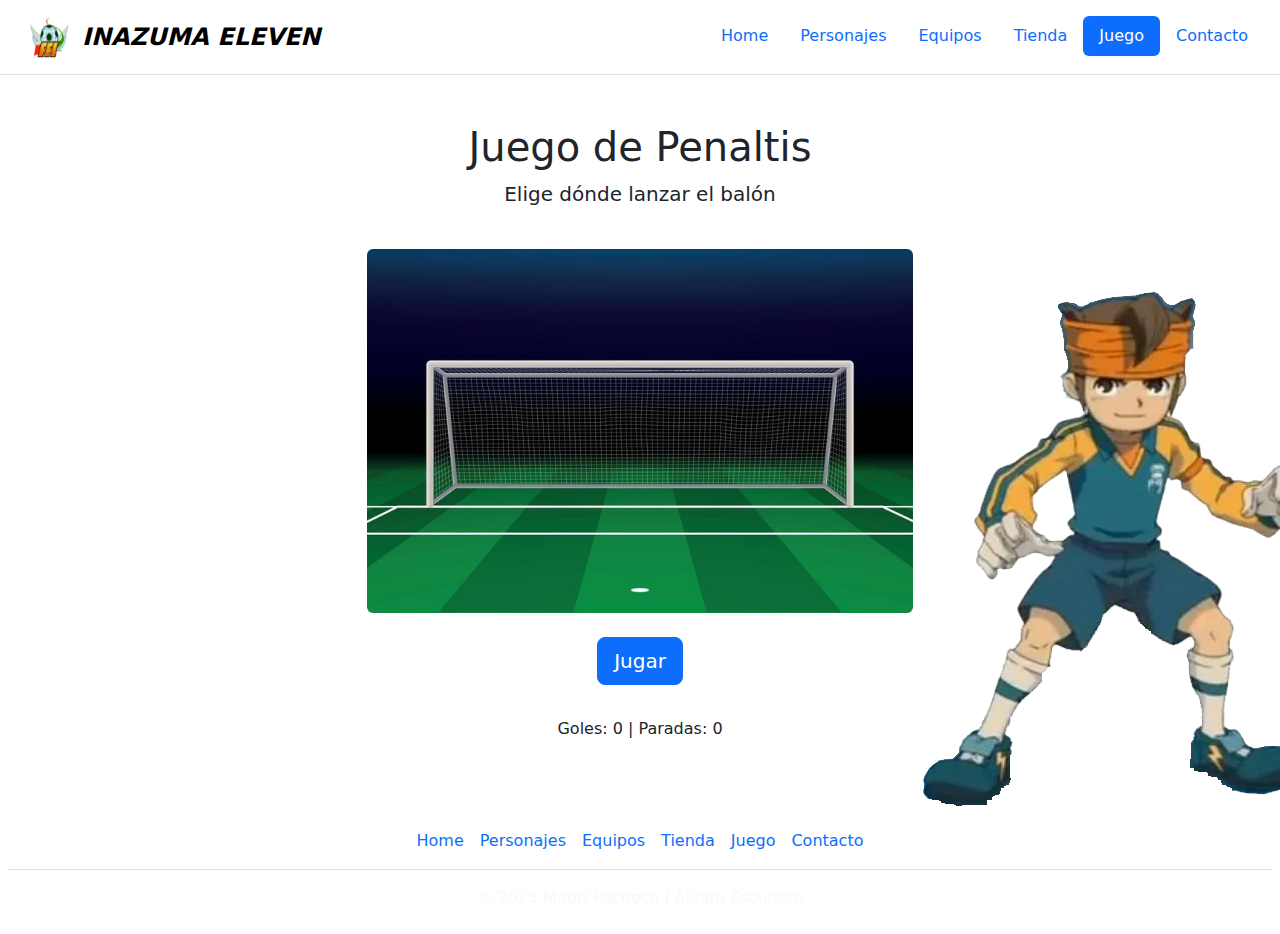
<file: juego.html>
<!DOCTYPE html>
<html lang="en">

<head>
    <meta charset="UTF-8">
    <meta name="viewport" content="width=device-width, initial-scale=1.0">
    <link rel="icon" type="image/x-icon" href="img/FAVICON.png">
    <title>Juego</title>
    <link rel="stylesheet" href="css/bootstrap.css">
    <link rel="stylesheet" href="css/style.css">
    <script defer src="js/bootstrap.bundle.js"></script>
    <script defer src="js/juegoScript.js"></script>
</head>

<body>
    <header class="d-flex flex-wrap justify-content-center p-3 mb-4 border-bottom bg-fondo">
        <a href="index.html"
            class="d-flex align-items-center mb-3 mb-md-0 me-md-auto link-body-emphasis text-decoration-none">
            <img src="img/FAVICON.png" alt="Logo" width="50" height="42" class="me-2 mx-2">
            <span class="fs-4 fst-italic text-inazuma text-uppercase fw-bold">Inazuma Eleven</span>
        </a>
        <ul class="nav nav-pills">
            <li class="nav-item">
                <a href="index.html" class="nav-link  text-link">Home</a>
            </li>
            <li class="nav-item">
                <a href="personajes.html" class="nav-link text-link">Personajes</a>
            </li>
            <li class="nav-item">
                <a href="equipos.html" class="nav-link text-link">Equipos</a>
            </li>
            <li class="nav-item">
                <a href="tienda.html" class="nav-link text-link">Tienda</a>
            </li>
            <li class="nav-item">
                <a href="juego.html" class="nav-link active text-link">Juego</a>
            </li>
            <li class="nav-item">
                <a href="contacto.html" class="nav-link text-link">Contacto</a>
            </li>

        </ul>
    </header>

    <main class="container my-5">
        <div class="row">
            <div class="col-12 text-center mb-4">
                <h1>Juego de Penaltis</h1>
                <p class="lead">Elige dónde lanzar el balón</p>
            </div>
        </div>

        <div class="row justify-content-center">
            <div class="col-md-8 col-lg-6 position-relative" id="game-container">
                <img src="img/Animaciones/porteria.jpg" alt="Portería" class="img-fluid rounded">
                <img id="goalkeeper" src="img/Animaciones/mark_evans.webp" alt="Portero" class="position-absolute">
                <img id="ball" src="img/Animaciones/balon.png" alt="Balón" class="position-absolute d-none"
                    style="height: 30px; bottom: 50px;">
            </div>
        </div>

        <div class="row mt-4">
            <div class="col-12 text-center">
                <button id="playButton" class="btn btn-primary btn-lg mb-3">Jugar</button>
                <div id="result" class="fs-4 fw-bold mb-3"></div>
                <div class="mt-3">
                    <p>Goles: <span id="goals">0</span> | Paradas: <span id="saves">0</span></p>
                </div>
            </div>
        </div>
    </main>
    <footer class="p-2 bg-fondo">
        <ul class="nav justify-content-center border-bottom p-2 mb-3">
            <li class="nav-item"><a href="index.html" class="nav-link px-2 text-link">Home</a></li>
            <li class="nav-item"><a href="personajes.html" class="nav-link px-2 text-link">Personajes</a></li>
            <li class="nav-item"><a href="equipos.html" class="nav-link px-2 text-link">Equipos</a></li>
            <li class="nav-item"><a href="tienda.html" class="nav-link px-2 text-link">Tienda</a></li>
            <li class="nav-item"><a href="juego.html" class="nav-link px-2 text-link">Juego</a></li>
            <li class="nav-item"><a href="contacto.html" class="nav-link px-2 text-link">Contacto</a></li>
        </ul>
        <p class="text-center text-light">© 2025 Mauri Pacheco | Álvaro Escudero</p>
    </footer>
</body>

</html>
</file>
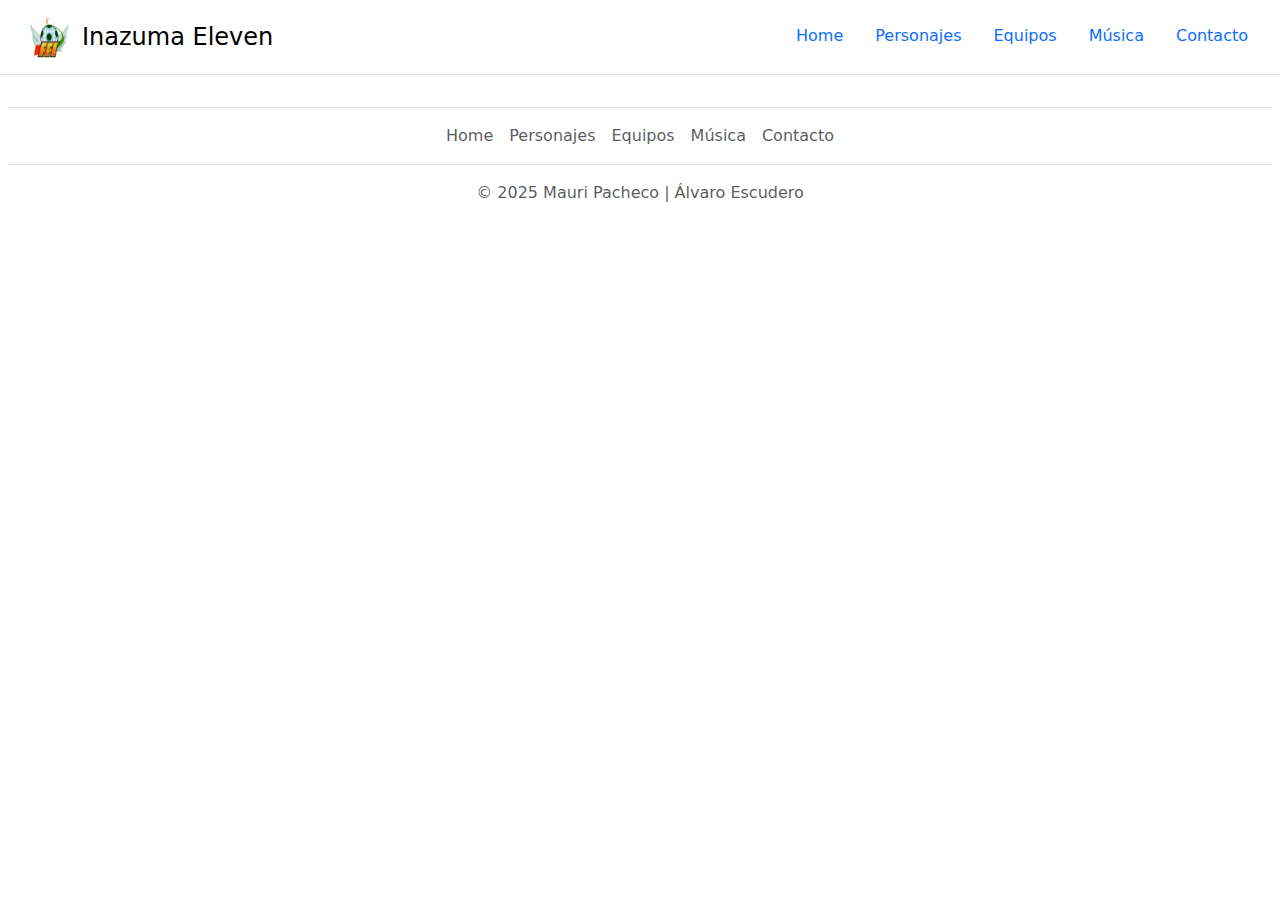
<file: musica.html>
<!DOCTYPE html>
<html lang="en">

<head>
    <meta charset="UTF-8">
    <meta name="viewport" content="width=device-width, initial-scale=1.0">
    <link rel="icon" type="image/x-icon" href="img/FAVICON.png">
    <title>Música</title>
    <link rel="stylesheet" href="css/bootstrap.css">
    <link rel="stylesheet" href="css/style.css">
    <script defer src="js/bootstrap.bundle.js"></script>
    <script defer src="js/script.js"></script>
</head>

<body>
    <header class="d-flex flex-wrap justify-content-center p-3 mb-4 border-bottom">
        <a href="index.html"
            class="d-flex align-items-center mb-3 mb-md-0 me-md-auto link-body-emphasis text-decoration-none">
            <img src="img/FAVICON.png" alt="Logo" width="50" height="42" class="me-2 mx-2">
            <span class="fs-4">Inazuma Eleven</span>
        </a>
        <ul class="nav nav-pills">
            <li class="nav-item">
                <a href="index.html" class="nav-link" aria-current="page">Home</a>
            </li>
            <li class="nav-item">
                <a href="personajes.html" class="nav-link">Personajes</a>
            </li>
            <li class="nav-item">
                <a href="equipos.html" class="nav-link">Equipos</a>
            </li>
            <li class="nav-item">
                <a href="musica.html" class="nav-link">Música</a>
            </li>
            <li class="nav-item">
                <a href="contacto.html" class="nav-link">Contacto</a>
            </li>

        </ul>
    </header>

    <main>

    </main>

    <footer class="p-2">
        <ul class="nav justify-content-center border-bottom border-top p-2 mb-3">
            <li class="nav-item"><a href="index.html" class="nav-link px-2 text-body-secondary">Home</a></li>
            <li class="nav-item"><a href="personajes.html" class="nav-link px-2 text-body-secondary">Personajes</a></li>
            <li class="nav-item"><a href="equipos.html" class="nav-link px-2 text-body-secondary">Equipos</a></li>
            <li class="nav-item"><a href="musica.html" class="nav-link px-2 text-body-secondary">Música</a></li>
            <li class="nav-item"><a href="contacto.html" class="nav-link px-2 text-body-secondary">Contacto</a></li>
        </ul>
        <p class="text-center text-body-secondary">© 2025 Mauri Pacheco | Álvaro Escudero</p>
    </footer>
</body>

</html>
</file>
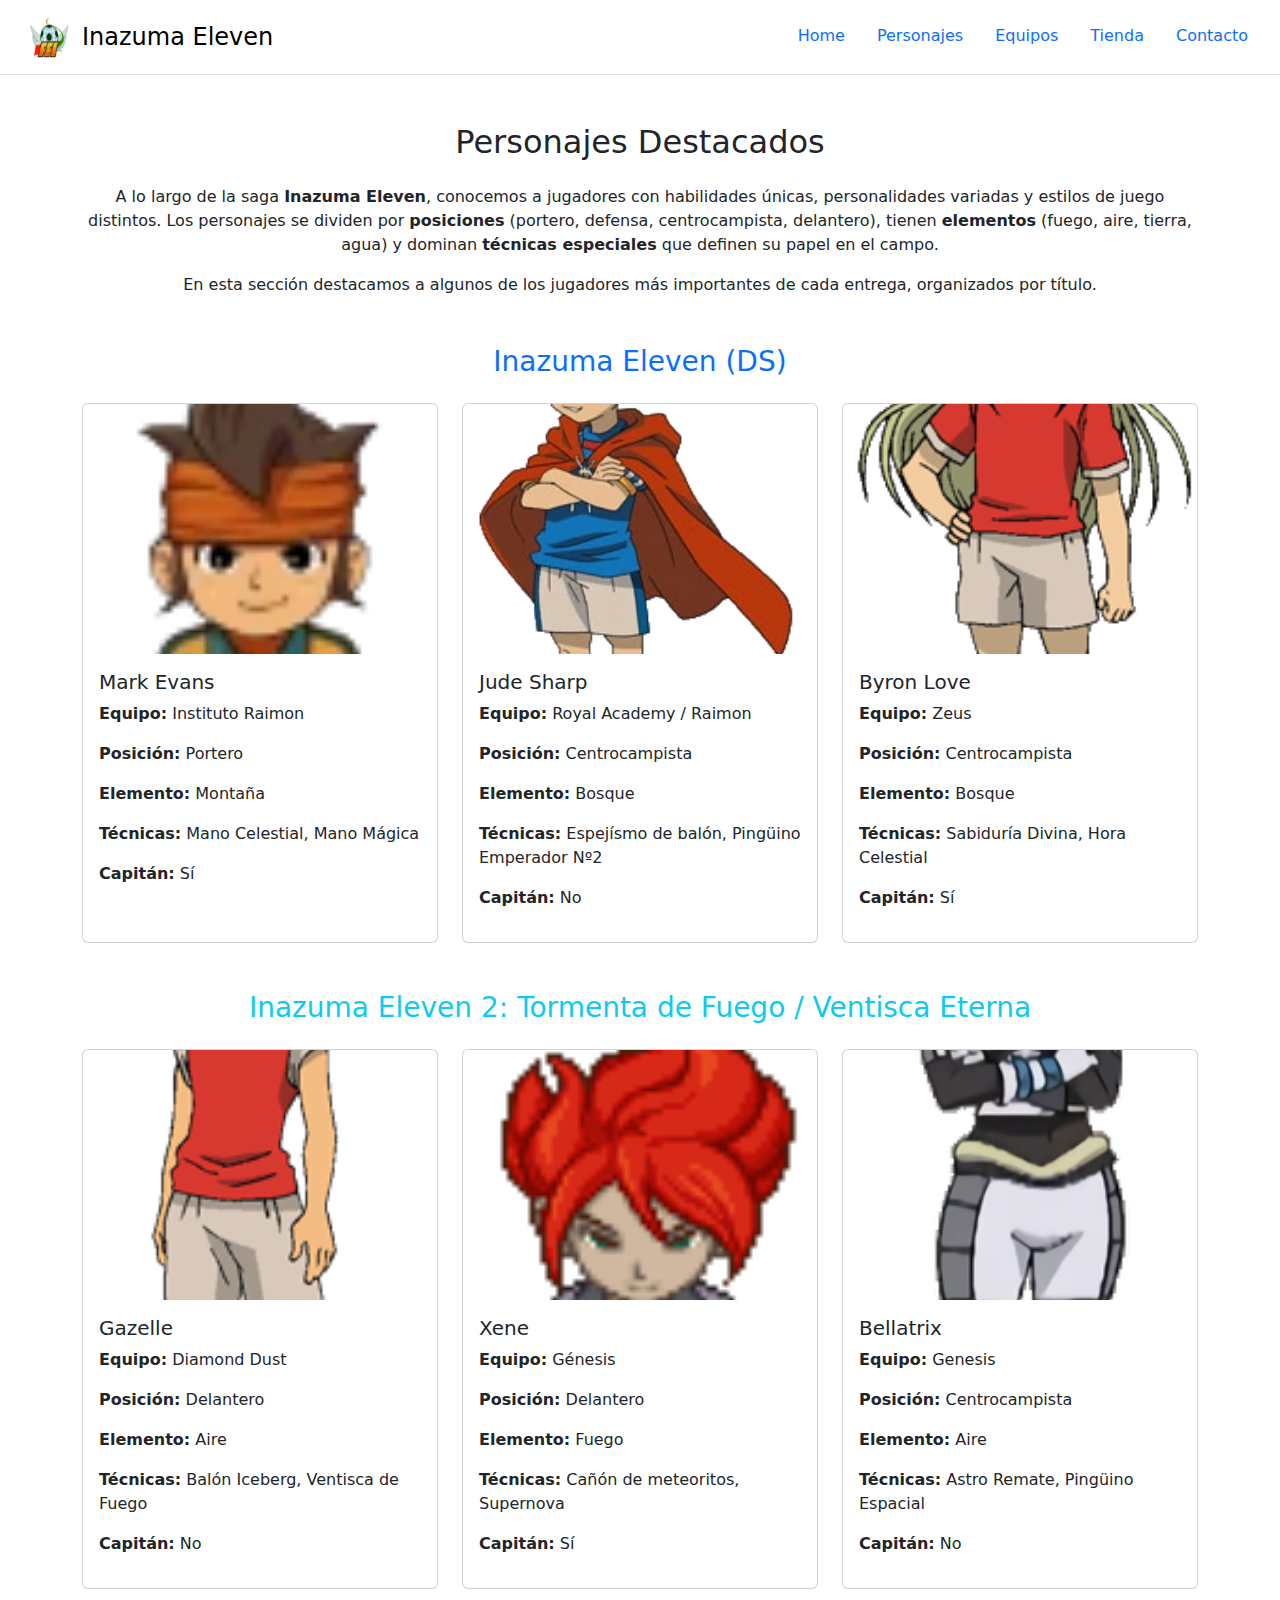
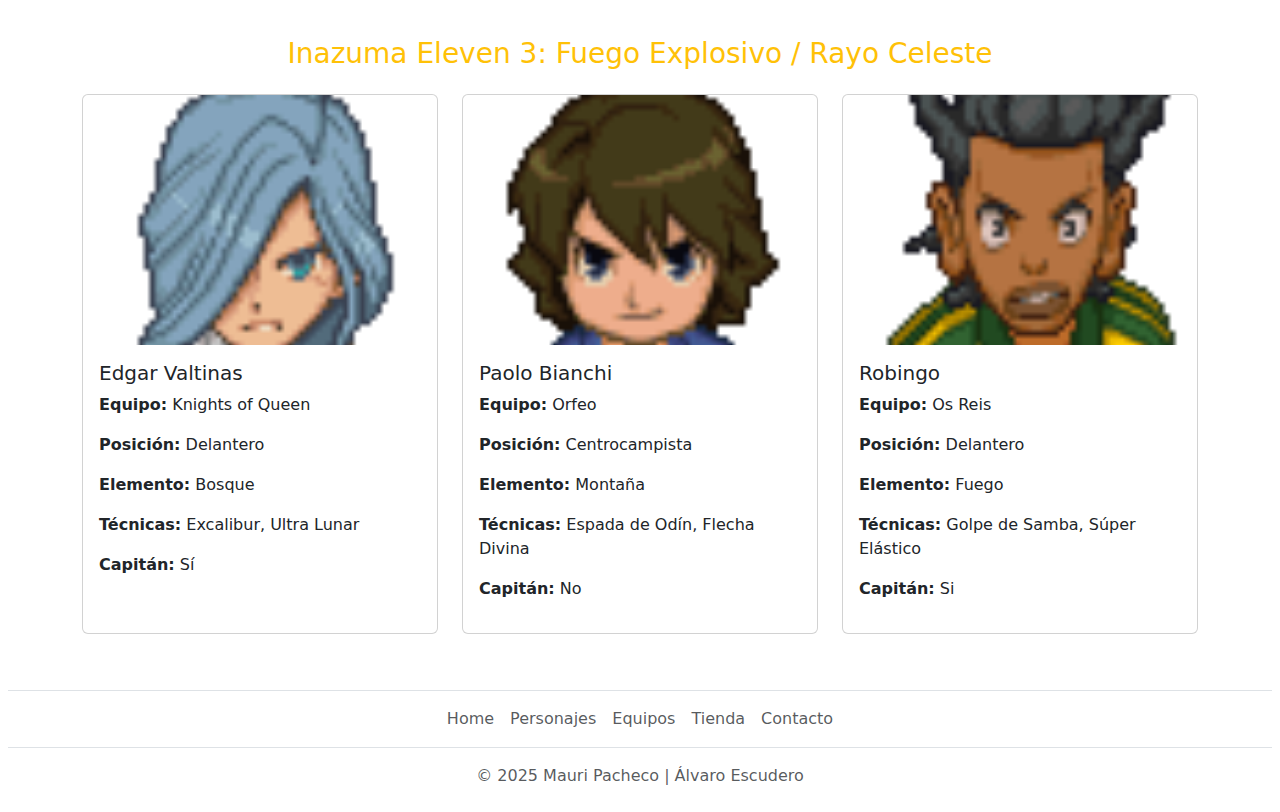
<file: personajes.html>
<!DOCTYPE html>
<html lang="en">

<head>
    <meta charset="UTF-8">
    <meta name="viewport" content="width=device-width, initial-scale=1.0">
    <link rel="icon" type="image/x-icon" href="img/FAVICON.png">
    <title>Personajes</title>
    <link rel="stylesheet" href="css/bootstrap.css">
    <link rel="stylesheet" href="css/style.css">
    <script defer src="js/bootstrap.bundle.js"></script>
    <script defer src="js/script.js"></script>
</head>

<body>
    <header class="d-flex flex-wrap justify-content-center p-3 mb-4 border-bottom">
        <a href="index.html"
            class="d-flex align-items-center mb-3 mb-md-0 me-md-auto link-body-emphasis text-decoration-none">
            <img src="img/FAVICON.png" alt="Logo" width="50" height="42" class="me-2 mx-2">
            <span class="fs-4">Inazuma Eleven</span>
        </a>
        <ul class="nav nav-pills">
            <li class="nav-item">
                <a href="index.html" class="nav-link" aria-current="page">Home</a>
            </li>
            <li class="nav-item">
                <a href="personajes.html" class="nav-link">Personajes</a>
            </li>
            <li class="nav-item">
                <a href="equipos.html" class="nav-link">Equipos</a>
            </li>
            <li class="nav-item">
                <a href="tienda.html" class="nav-link">Tienda</a>
            </li>
            <li class="nav-item">
                <a href="contacto.html" class="nav-link">Contacto</a>
            </li>

        </ul>
    </header>
    <main class="personaje container my-5">

        <!-- Introducción general -->
        <section class="mb-5">
            <h2 class="text-center mb-4">Personajes Destacados</h2>
            <p class="text-center">
                A lo largo de la saga <strong>Inazuma Eleven</strong>, conocemos a jugadores con habilidades únicas,
                personalidades variadas y estilos de juego distintos. Los personajes se dividen por
                <strong>posiciones</strong> (portero, defensa, centrocampista, delantero), tienen
                <strong>elementos</strong> (fuego, aire, tierra, agua) y dominan <strong>técnicas especiales</strong>
                que definen su papel en el campo.
            </p>
            <p class="text-center">
                En esta sección destacamos a algunos de los jugadores más importantes de cada entrega, organizados por
                título.
            </p>
        </section>

        <!-- Juego 1 -->
        <section class="mb-5">
            <h3 class="text-primary text-center mb-4">Inazuma Eleven (DS)</h3>
            <div class="row row-cols-1 row-cols-md-3 g-4">
                <!-- Personaje: Mark -->
                <div class="col">
                    <div class="card h-100">
                        <img src="img/Personajes/Mark.webp" class="card-img-top" alt="Mark Evans">
                        <div class="card-body">
                            <h5 class="card-title">Mark Evans</h5>
                            <p><strong>Equipo:</strong> Instituto Raimon</p>
                            <p><strong>Posición:</strong> Portero</p>
                            <p><strong>Elemento:</strong> Montaña</p>
                            <p><strong>Técnicas:</strong> Mano Celestial, Mano Mágica</p>
                            <p><strong>Capitán:</strong> Sí</p>
                        </div>
                    </div>
                </div>
                <!-- Personaje: Jude -->
                <div class="col">
                    <div class="card h-100">
                        <img src="img/Personajes/Jude.webp" class="card-img-top" alt="Jude Sharp">
                        <div class="card-body">
                            <h5 class="card-title">Jude Sharp</h5>
                            <p><strong>Equipo:</strong> Royal Academy / Raimon</p>
                            <p><strong>Posición:</strong> Centrocampista</p>
                            <p><strong>Elemento:</strong> Bosque</p>
                            <p><strong>Técnicas:</strong> Espejísmo de balón, Pingüino Emperador Nº2</p>
                            <p><strong>Capitán:</strong> No</p>
                        </div>
                    </div>
                </div>
                <!-- Personaje: Byron -->
                <div class="col">
                    <div class="card h-100">
                        <img src="img/Personajes/Byron.webp" class="card-img-top" alt="Byron Love">
                        <div class="card-body">
                            <h5 class="card-title">Byron Love</h5>
                            <p><strong>Equipo:</strong> Zeus</p>
                            <p><strong>Posición:</strong> Centrocampista</p>
                            <p><strong>Elemento:</strong> Bosque</p>
                            <p><strong>Técnicas:</strong> Sabiduría Divina, Hora Celestial</p>
                            <p><strong>Capitán:</strong> Sí</p>
                        </div>
                    </div>
                </div>
            </div>
        </section>

        <!-- Juego 2 -->
        <section class="mb-5">
            <h3 class="text-info text-center mb-4">Inazuma Eleven 2: Tormenta de Fuego / Ventisca Eterna</h3>
            <div class="row row-cols-1 row-cols-md-3 g-4">
                <!-- Gazelle -->
                <div class="col">
                    <div class="card h-100">
                        <img src="img/Personajes/Gazelle.webp" class="card-img-top" alt="Gazelle">
                        <div class="card-body">
                            <h5 class="card-title">Gazelle</h5>
                            <p><strong>Equipo:</strong> Diamond Dust</p>
                            <p><strong>Posición:</strong> Delantero</p>
                            <p><strong>Elemento:</strong> Aire</p>
                            <p><strong>Técnicas:</strong> Balón Iceberg, Ventisca de Fuego</p>
                            <p><strong>Capitán:</strong> No</p>
                        </div>
                    </div>
                </div>
                <!-- Xene -->
                <div class="col">
                    <div class="card h-100">
                        <img src="img/Personajes/Xene.webp" class="card-img-top" alt="Xene">
                        <div class="card-body">
                            <h5 class="card-title">Xene</h5>
                            <p><strong>Equipo:</strong> Génesis</p>
                            <p><strong>Posición:</strong> Delantero</p>
                            <p><strong>Elemento:</strong> Fuego</p>
                            <p><strong>Técnicas:</strong> Cañón de meteoritos, Supernova</p>
                            <p><strong>Capitán:</strong> Sí</p>
                        </div>
                    </div>
                </div>
                <!-- Bellatrix -->
                <div class="col">
                    <div class="card h-100">
                        <img src="img/Personajes/Bellatrix.webp" class="card-img-top" alt="Bellatrix">
                        <div class="card-body">
                            <h5 class="card-title">Bellatrix</h5>
                            <p><strong>Equipo:</strong> Genesis</p>
                            <p><strong>Posición:</strong> Centrocampista</p>
                            <p><strong>Elemento:</strong> Aire</p>
                            <p><strong>Técnicas:</strong> Astro Remate, Pingüino Espacial</p>
                            <p><strong>Capitán:</strong> No</p>
                        </div>
                    </div>
                </div>
            </div>
        </section>

        <!-- Juego 3 -->
        <section class="mb-5">
            <h3 class="text-warning text-center mb-4">Inazuma Eleven 3: Fuego Explosivo / Rayo Celeste</h3>
            <div class="row row-cols-1 row-cols-md-3 g-4">
                <!-- Edgar -->
                <div class="col">
                    <div class="card h-100">
                        <img src="img/Personajes/Edgar.webp" class="card-img-top" alt="Edgar Valtinas">
                        <div class="card-body">
                            <h5 class="card-title">Edgar Valtinas</h5>
                            <p><strong>Equipo:</strong> Knights of Queen</p>
                            <p><strong>Posición:</strong> Delantero</p>
                            <p><strong>Elemento:</strong> Bosque</p>
                            <p><strong>Técnicas:</strong> Excalibur, Ultra Lunar</p>
                            <p><strong>Capitán:</strong> Sí</p>
                        </div>
                    </div>
                </div>
                <!-- Paolo -->
                <div class="col">
                    <div class="card h-100">
                        <img src="img/Personajes/Paolo.webp" class="card-img-top" alt="Paolo Bianchi">
                        <div class="card-body">
                            <h5 class="card-title">Paolo Bianchi</h5>
                            <p><strong>Equipo:</strong> Orfeo</p>
                            <p><strong>Posición:</strong> Centrocampista</p>
                            <p><strong>Elemento:</strong> Montaña</p>
                            <p><strong>Técnicas:</strong> Espada de Odín, Flecha Divina</p>
                            <p><strong>Capitán:</strong> No</p>
                        </div>
                    </div>
                </div>
                <!-- Robingo -->
                <div class="col">
                    <div class="card h-100">
                        <img src="img/Personajes/Robingo.webp" class="card-img-top" alt="Robingo">
                        <div class="card-body">
                            <h5 class="card-title">Robingo</h5>
                            <p><strong>Equipo:</strong> Os Reis</p>
                            <p><strong>Posición:</strong> Delantero</p>
                            <p><strong>Elemento:</strong> Fuego</p>
                            <p><strong>Técnicas:</strong> Golpe de Samba, Súper Elástico</p>
                            <p><strong>Capitán:</strong> Si</p>
                        </div>
                    </div>
                </div>
            </div>
        </section>
    </main>

    <footer class="p-2">
        <ul class="nav justify-content-center border-bottom border-top p-2 mb-3">
            <li class="nav-item"><a href="index.html" class="nav-link px-2 text-body-secondary">Home</a></li>
            <li class="nav-item"><a href="personajes.html" class="nav-link px-2 text-body-secondary">Personajes</a></li>
            <li class="nav-item"><a href="equipos.html" class="nav-link px-2 text-body-secondary">Equipos</a></li>
            <li class="nav-item"><a href="tienda.html" class="nav-link px-2 text-body-secondary">Tienda</a></li>
            <li class="nav-item"><a href="contacto.html" class="nav-link px-2 text-body-secondary">Contacto</a></li>
        </ul>
        <p class="text-center text-body-secondary">© 2025 Mauri Pacheco | Álvaro Escudero</p>
    </footer>
</body>

</html>
</file>
<file: css/style.css>
.card img{
    height: 250px;
    object-fit: cover;
}
</file>
